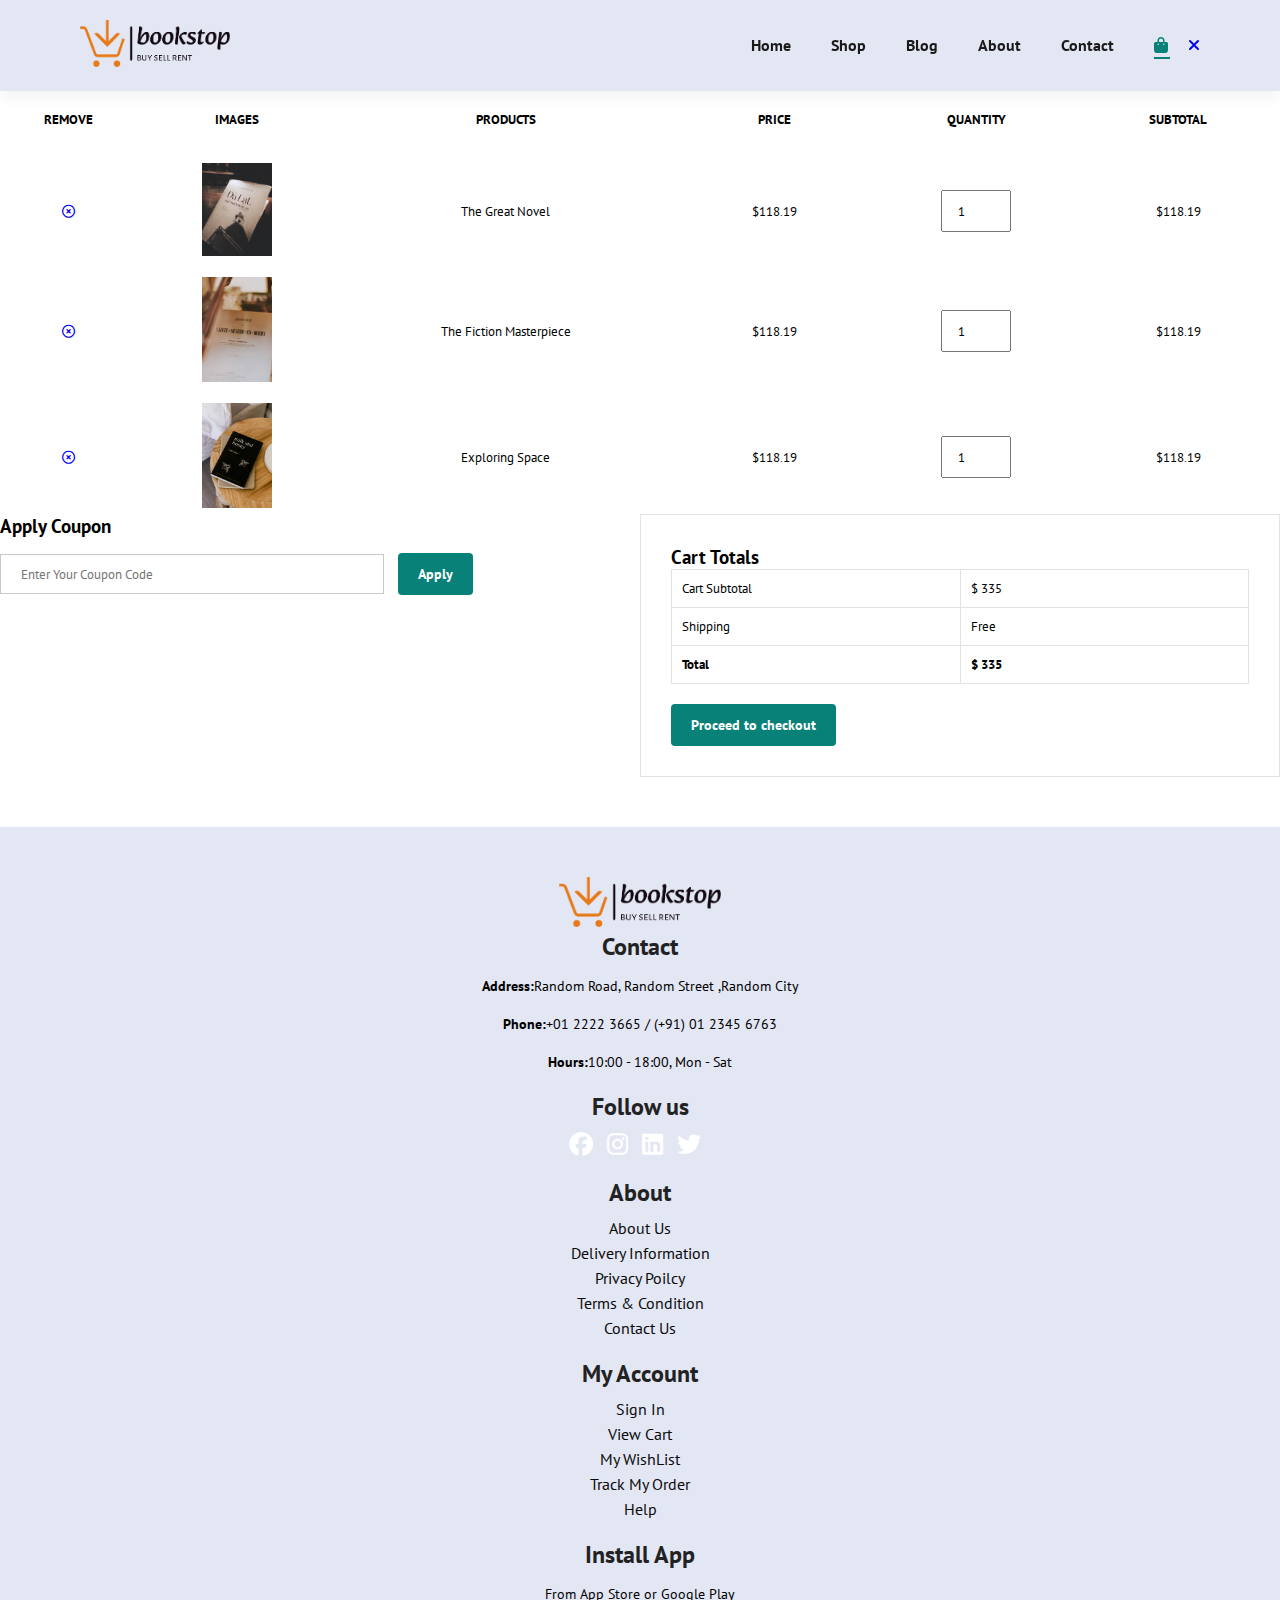
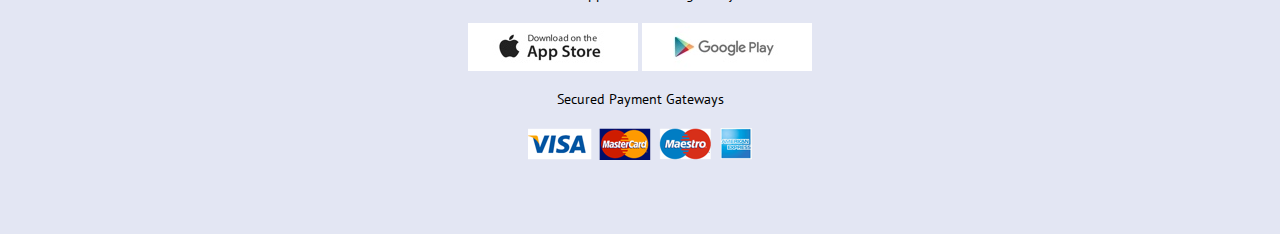
<file: sub-pages/cart.html>
<!DOCTYPE html>
<html lang="en">
  <head>
    <meta charset="UTF-8" />
    <meta name="viewport" content="width=device-width, initial-scale=1.0" />
    <title>Cart</title>
    <link rel="shortcut icon" href="../assets/icon.png" type="image/.png" />
    <link
      rel="stylesheet"
      href="https://cdnjs.cloudflare.com/ajax/libs/font-awesome/6.4.0/css/all.min.css"
    />
    <link rel="stylesheet" href="../css/style.css" />
    <link rel="stylesheet" href="../css/responsiveHome.css" />
    <link rel="stylesheet" href="../css/Post an ad.css" />
    <link rel="stylesheet" href="../css/shop.css" />
    <link rel="stylesheet" href="../css/about.css" />
    <link rel="stylesheet" href="../css/contact.css" />
    <link rel="stylesheet" href="../css/cart.css" />
  </head>
  <body>
    <section id="header">
      <a href="../index.html"
        ><img src="../assets/logo.png" alt="logo" class="logo"
      /></a>
      <div>
        <ul id="navbar">
          <li><a href="../index.html">Home</a></li>
          <li><a href="../sub-pages/shop.html">Shop</a></li>
          <li><a href="../sub-pages/Post an ad.html">Blog</a></li>
          <li><a href="../sub-pages/about.html">About</a></li>
          <li><a href="../sub-pages/contact.html">Contact</a></li>
          <li class="lg-bag">
            <a class="active" href="../sub-pages/cart.html"
              ><i class="fa-solid fa-bag-shopping"></i
            ></a>
          </li>
          <a href="#" id="close"><i class="fa-solid fa-xmark"></i></a>
        </ul>
      </div>

    </section>
  
    <section id="cart" class="section-p1">
      <table width="100%">
        <thead>
          <tr>
            <td>REMOVE</td>
            <td>IMAGES</td>
            <td>PRODUCTS</td>
            <td>PRICE</td>
            <td>QUANTITY</td>
            <td>SUBTOTAL</td>
          </tr>
        </thead>
        <tbody>
          <tr>
            <td>
              <a href="#"><i class="fa-regular fa-circle-xmark"></i></a>
            </td>
            <td><img src="../assets/products/f1.jpg" alt="P-1" /></td>
            <td>The Great Novel</td>
            <td>$118.19</td>
            <td><input type="number" value="1" /></td>
            <td>$118.19</td>
          </tr>
          <tr>
            <td>
              <a href="#"><i class="fa-regular fa-circle-xmark"></i></a>
            </td>
            <td><img src="../assets/products/f2.jpg" alt="P-1" /></td>
            <td>The Fiction Masterpiece</td>
            <td>$118.19</td>
            <td><input type="number" value="1" /></td>
            <td>$118.19</td>
          </tr>
          <tr>
            <td>
              <a href="#"><i class="fa-regular fa-circle-xmark"></i></a>
            </td>
            <td><img src="../assets/products/f3.jpg" alt="P-1" /></td>
            <td>Exploring Space</td>
            <td>$118.19</td>
            <td><input type="number" value="1" /></td>
            <td>$118.19</td>
          </tr>
        </tbody>
      </table>
    </section>
    <section id="cart-add" class="section-p1">
      <div id="coupon">
        <h3>Apply Coupon</h3>
        <div>
          <input type="text" placeholder="Enter Your Coupon Code" />
          <button class="normal">Apply</button>
        </div>
      </div>
      <div id="sub-total">
        <h3>Cart Totals</h3>
        <table>
          <tr>
            <td>Cart Subtotal</td>
            <td>$ 335</td>
          </tr>
          <tr>
            <td>Shipping</td>
            <td>Free</td>
          </tr>
          <tr>
            <td><strong>Total</strong></td>
            <td><strong>$ 335</strong></td>
          </tr>
        </table>
        <button class="normal">Proceed to checkout</button>
      </div>
    </section>
    <footer class="section-p1">
      <div class="col">
        <img src="../assets/logo.png" alt="logo" class="logoS" style="height: 50px; width: auto;"/>
        <h4>Contact</h4>
        <p>
          <strong>Address:</strong>Random Road, Random Street ,Random City
        </p>
        <p><strong>Phone:</strong>+01 2222 3665 / (+91) 01 2345 6763</p>
        <p><strong>Hours:</strong>10:00 - 18:00, Mon - Sat</p>
        <div class="follow">
          <h4>Follow us</h4>
          <div class="icon">
            <i class="fa-brands fa-facebook"></i>
            <i class="fa-brands fa-instagram"></i>
            <i class="fa-brands fa-linkedin"></i>
            <i class="fa-brands fa-twitter"></i>
          </div>
        </div>
      </div>
      <div class="col">
        <h4>About</h4>
        <a href="#">About Us</a>
        <a href="#">Delivery Information</a>
        <a href="#">Privacy Poilcy</a>
        <a href="#">Terms & Condition</a>
        <a href="#">Contact Us</a>
      </div>
      <div class="col">
        <h4>My Account</h4>
        <a href="#">Sign In</a>
        <a href="#">View Cart</a>
        <a href="#">My WishList</a>
        <a href="#">Track My Order</a>
        <a href="#">Help</a>
      </div>
      <div class="col install">
        <h4>Install App</h4>
        <p>From App Store or Google Play</p>
        <div class="row">
          <img src="../assets/pay/app.jpg" alt="app" />
          <img src="../assets/pay/play.jpg" alt="play" />
        </div>
        <p>Secured Payment Gateways</p>
        <img src="../assets/pay/pay.png" alt="pay" />
      </div>
     
    </footer>
    <script src="../js/responsiveHome.js"></script>
  </body>
</html>
</file>
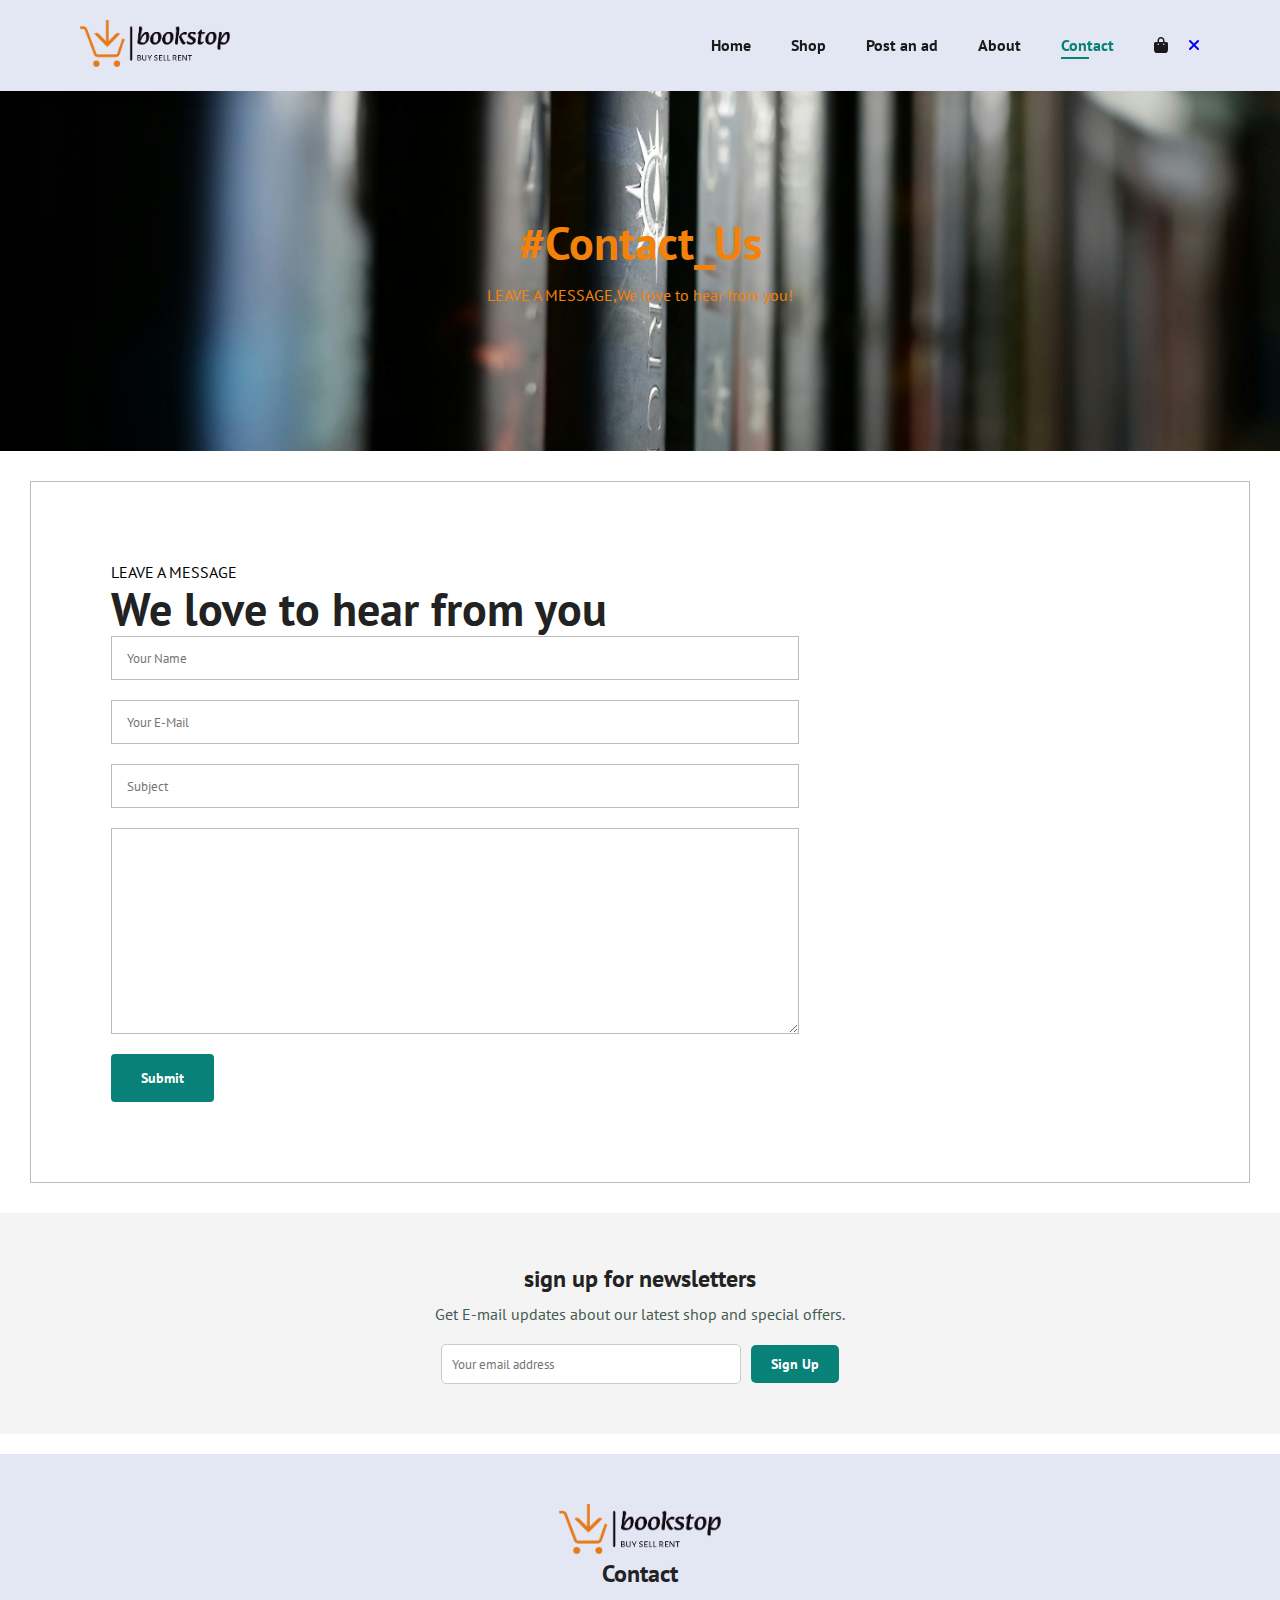
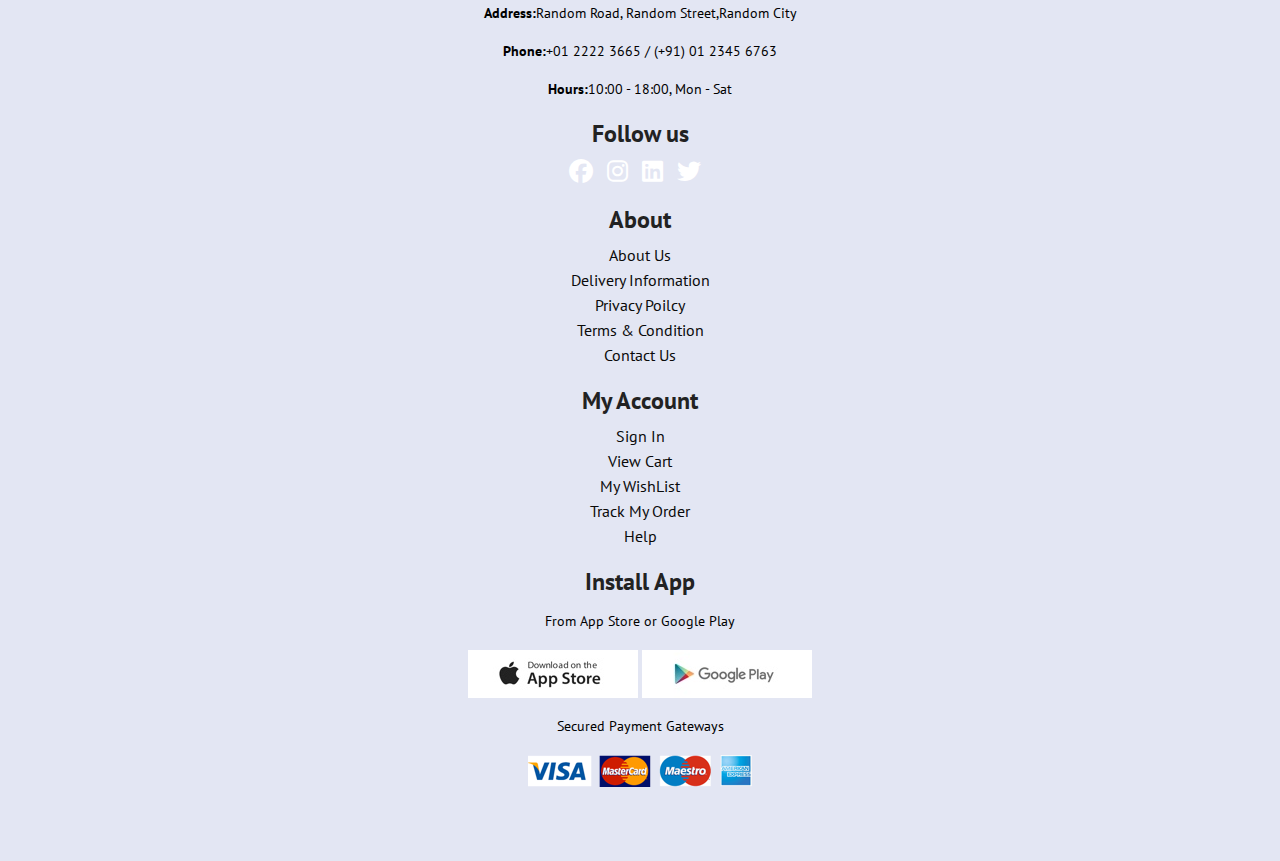
<file: sub-pages/contact.html>
<!DOCTYPE html>
<html lang="en">
  <head>
    <meta charset="UTF-8" />
    <meta name="viewport" content="width=device-width, initial-scale=1.0" />
    <title>Contact</title>
    <link rel="shortcut icon" href="../assets/icon.png" type="image/.png">
    <link
      rel="stylesheet"
      href="https://cdnjs.cloudflare.com/ajax/libs/font-awesome/6.4.0/css/all.min.css"
    />
    <link rel="stylesheet" href="../css/style.css" />
    <link rel="stylesheet" href="../css/responsiveHome.css" />
    <link rel="stylesheet" href="../css/Post an ad.css" />
    <link rel="stylesheet" href="../css/shop.css" />
    <link rel="stylesheet" href="../css/about.css" />
    <link rel="stylesheet" href="../css/contact.css" />
  </head>
  <body>
    <section id="header">
      <a href="../index.html"><img src="../assets/logo.png" alt="logo" class="logo" /></a>
      <div>
        <ul id="navbar">
          <li><a href="../index.html">Home</a></li>
          <li><a href="../sub-pages/shop.html">Shop</a></li>
          <li><a href="../sub-pages/Post an ad.html">Post an ad</a></li>
          <li><a href="../sub-pages/about.html">About</a></li>
          <li>
            <a class="active" href="../sub-pages/contact.html">Contact</a>
          </li>
          <li class="lg-bag">
            <a href="../sub-pages/cart.html"
              ><i class="fa-solid fa-bag-shopping"></i
            ></a>
          </li>
          <a href="#" id="close"><i class="fa-solid fa-xmark"></i></a>
        </ul>
      </div>
      
    </section>
    <section id="page-header" class="about-header">
      <h2>#Contact_Us</h2>
      <p>LEAVE A MESSAGE,We love to hear from you!</p>
    </section>
    </section>
    <section id="form-details">
      <form action="">
        <span>LEAVE A MESSAGE</span>
        <h2>We love to hear from you</h2>
        <input type="text" placeholder="Your Name" />
        <input type="email" placeholder="Your E-Mail" />
        <input type="text" placeholder="Subject" />
        <textarea name="" id="" cols="30" rows="10"></textarea>
        <button type="submit" class="normal">Submit</button>
      </form>
    </section>
    <section id="newsletter" class="section-p1 section-m1">
      <div class="newstext">
        <h4>sign up for newsletters</h4>
        <p>
          Get E-mail updates about our latest shop and
          <span>special offers.</span>
        </p>
      </div>
      <div class="form">
        <input type="text" placeholder="Your email address" />
        <button class="normal">Sign Up</button>
      </div>
    </section>
    <footer class="section-p1">
      <div class="col">
        <img src="../assets/logo.png" alt="logo" class="logoS" style="height: 50px; width: auto;" />
        <h4>Contact</h4>
        <p>
          <strong>Address:</strong>Random Road, Random Street,Random City
        </p>
        <p><strong>Phone:</strong>+01 2222 3665 / (+91) 01 2345 6763</p>
        <p><strong>Hours:</strong>10:00 - 18:00, Mon - Sat</p>
        <div class="follow">
          <h4>Follow us</h4>
          <div class="icon">
            <i class="fa-brands fa-facebook"></i>
            <i class="fa-brands fa-instagram"></i>
            <i class="fa-brands fa-linkedin"></i>
            <i class="fa-brands fa-twitter"></i>
          </div>
        </div>
      </div>
      <div class="col">
        <h4>About</h4>
        <a href="#">About Us</a>
        <a href="#">Delivery Information</a>
        <a href="#">Privacy Poilcy</a>
        <a href="#">Terms & Condition</a>
        <a href="#">Contact Us</a>
      </div>
      <div class="col">
        <h4>My Account</h4>
        <a href="#">Sign In</a>
        <a href="#">View Cart</a>
        <a href="#">My WishList</a>
        <a href="#">Track My Order</a>
        <a href="#">Help</a>
      </div>
      <div class="col install">
        <h4>Install App</h4>
        <p>From App Store or Google Play</p>
        <div class="row">
          <img src="../assets/pay/app.jpg" alt="app" />
          <img src="../assets/pay/play.jpg" alt="play" />
        </div>
        <p>Secured Payment Gateways</p>
        <img src="../assets/pay/pay.png" alt="pay" />
      </div>
    </footer>
    <script src="../js/responsiveHome.js"></script>
  </body>
</html>
</file>
<file: css/style.css>
@import url('https://fonts.googleapis.com/css2?family=PT+Sans:ital@1&display=swap');

/* Scrollbar */
::-webkit-scrollbar {
  width: 12px;
}

::-webkit-scrollbar-thumb {
  background-color: #E3E6F3;
  border-radius: 4px;
}

/* Global Styles */
* {
  margin: 0;
  padding: 0;
  box-sizing: border-box;
  font-family: 'PT Sans', sans-serif;
}

html {
  scroll-behavior: smooth;
}

h1 {
  font-size: 50px;
  line-height: 64px;
  color: #222;
}

h2 {
  font-size: 46px;
  line-height: 54px;
  color: #222;
}

h4 {
  font-size: 20px;
  color: #222;
}

h6 {
  font-weight: 700;
  font-size: 12px;
}

p {
  font-size: 16px;
  color: #465b52;
  margin: 15px 0 20px 0;
}

button.normal {
  font-size: 14px;
  font-weight: 600;
  padding: 15px 30px;
  color: #000;
  background-color: #fff;
  border-radius: 4px;
  cursor: pointer;
  border: none;
  outline: none;
  transition: all 0.3s ease;
}

button.white {
  font-size: 13px;
  font-weight: 600;
  padding: 11px 18px;
  color: #ffffff;
  background-color: transparent;
  cursor: pointer;
  border: 1px solid white;
  outline: none;
  transition: all 0.3s ease;
}

body {
  width: 100%;
}

/* Header */
#header {
  display: flex;
  align-items: center;
  justify-content: space-between;
  padding: 20px 80px;
  background-color: #E3E6F3;
  box-shadow: 0 5px 15px rgba(0, 0, 0, 0.06);
  z-index: 999;
  position: sticky;
  top: 0;
  left: 0;
}

#header .logo {
  width: 150px;  
  height: auto; 
}

#navbar {
  display: flex;
  align-items: center;
  justify-content: center;
}

#navbar li {
  list-style: none;
  padding: 0 20px;
  position: relative;
}

#navbar li a {
  cursor: pointer;
  text-decoration: none;
  font-size: 1rem;
  font-weight: 600;
  color: #1a1a1a;
  transition: all 0.3s ease;
}

#navbar li a:hover,
#navbar li a.active {
  color: #088178;
}

#navbar li a:hover::after,
#navbar li a.active::after {
  content: "";
  width: 30%;
  height: 2px;
  background-color: #088178;
  position: absolute;
  bottom: -4px;
  left: 20px;
}

/* Hero Section */
#hero {
  background: url(../assets/hero4.png);
  height: 90vh;
  width: 100%;
  background-size: contain;
  background-color:#e3e3e3;
  background-position: right top; /* Adjusted position to shift the image to the right */
  background-repeat: no-repeat; /* Ensures the image doesn't repeat */
  padding: 0 80px;
  display: flex;
  flex-direction: column;
  align-items: flex-start;
  justify-content: center;
}


#hero h4 {
  padding-bottom: 15px;
}

#hero h1 {
  color: #088178;
}

#hero button {
  background: url(../assets/button.png);
  background-color: transparent;
  color: #088178;
  border: 0;
  padding: 14px 80px 14px 65px;
  background-repeat: no-repeat;
  cursor: pointer;
  font-weight: 700;
  font-size: 15px;
}

/* Feature Section */
#feature {
  display: flex;
  align-items: center;
  justify-content: space-between;
  flex-wrap: wrap;
}

#feature .fe-box {
  width: 180px;
  text-align: center;
  padding: 25px 15px;
  box-shadow: 20px 20px 34px rgba(0, 0, 0, 0.03);
  border: 1px solid #cce7d0;
  border-radius: 4px;
  margin: 15px 0;
  cursor: pointer;
}

#feature .fe-box:hover {
  box-shadow: 10px 10px 54px rgba(70, 62, 221, 0.1);
}

#feature .fe-box img {
  width: 100%;
  margin-bottom: 10px;
}

.fe-box h6 {
  display: inline-block;
  padding: 9px 8px 6px 8px;
  line-height: 1;
  border-radius: 4px;
  color: #088178;
  background-color: #fddde4;
}

#feature .fe-box:nth-child(2) h6 {
  background-color: #cdebbc;
}

#feature .fe-box:nth-child(3) h6 {
  background-color: #d1e8f2;
}

#feature .fe-box:nth-child(4) h6 {
  background-color: #f6dbf6;
}

#feature .fe-box:nth-child(5) h6 {
  background-color: #cdd4f8;
}

#feature .fe-box:nth-child(6) h6 {
  background-color: #fff2e5;
}

/* Products Section */
#product1 {
  text-align: center;
}

#product1 .pro-container {
  width: 100%;
  display: flex;
  flex-direction: row;
  justify-content: space-between;
  align-items: center;
  flex-wrap: wrap;
}

#product1 .pro {
  width: 23%;
  min-width: 250px;
  padding: 10px 12px;
  border: 1px solid #cce7d0;
  border-radius: 25px;
  cursor: pointer;
  box-shadow: 20px 20px 30px rgba(0, 0, 0, 0.02);
  margin: 15px 0;
  transition: all 0.3s ease;
  position: relative;
}

#product1 .pro:hover {
  box-shadow: 20px 20px 30px rgba(0, 0, 0, 0.06);
}

#product1 .pro img {
  width: 100%;
  border-radius: 20px;
}

#product1 .pro .des {
  text-align: start;
  padding: 10px 0;
}

#product1 .pro .des span {
  color: #606063;
  font-size: 12px;
}

#product1 .pro .des h5 {
  padding-top: 7px;
  color: #1a1a1a;
  font-size: 14px;
}

#product1 .pro .des i {
  font-size: 12px;
  color: rgb(243, 181, 25);
}

#product1 .pro .des h4 {
  padding-top: 7px;
  font-size: 15px;
  font-weight: 700;
  color: #088178;
}

#product1 .pro .cart {
  width: 40px;
  height: 40px;
  line-height: 40px;
  border-radius: 50px;
  background-color: #e8f6ea;
  font-weight: 500;
  color: #088178;
  position: absolute;
  bottom: 20px;
  right: 10px;
}

/* Banners Section */
#banner {
  display: flex;
  flex-direction: column;
  justify-content: center;
  align-items: center;
  text-align: center;
  background: url(../assets/banner/b2.jpg);
  width: 100%;
  height: 40vh;
  background-size: cover;
  background-position: center;
}

#banner h4 {
  color: white;
  font-size: 16px;
}

#banner h2 {
  color: white;
  font-size: 30px;
  padding: 10px 0;
}

#banner h2 span {
  color: #ef3636;
}

#banner button:hover {
  background-color: #ef3636;
  color: #fff;
}

#sm-banner {
  display: flex;
  justify-content: space-between;
  flex-wrap: wrap;
}

#sm-banner .bannner-box {
  display: flex;
  flex-direction: column;
  justify-content: center;
  align-items: flex-start;
  background: url(../assets/banner/b17.jpg);
  width: 570px;
  height: 50vh;
  background-size: cover;
  background-position: center;
  padding: 30px;
}

#sm-banner .bannner-box:nth-child(2) {
  background: url(../assets/banner/b16.jpg);
}

#sm-banner .bannner-box h2 {
  color: white;
}

#sm-banner .bannner-box button {
  color: white;
  background: #088178;
}

/* Footer */
footer {
  background:#E3E6F3;
  color:#000;
  text-align: center;
  padding: 40px 0;
  margin-top: 20px;
}

footer .footer-logo {
  width: 150px;
  margin-bottom: 20px;
}

footer .social-icons {
  margin-bottom: 20px;
}

footer .social-icons a {
  color:#000;
  margin: 0 10px;
  text-decoration: none;
  font-size: 20px;
}

footer .social-icons a:hover {
  color: #088178;
}

footer p {
  font-size: 14px;
  color:#000;
}
</file>
<file: css/responsiveHome.css>
@media screen and (max-width:799px) {
    .section-p1 {
        padding: 40px 40px;
    }

    #navbar {
        display: flex;
        flex-direction: column;
        align-items: flex-start;
        justify-content: flex-start;
        position: fixed;
        top: 0;
        right: -300px;
        height: 100vh;
        width: 300px;
        background-color: #E3E6F3;
        box-shadow: 0 40px 60pc rgba(0, 0, 0, 0.1);
        padding: 80px 0 0 10px;
        transition: all 0.4s ease;
    }

    #navbar.active {
        right: 0;
    }

    #navbar li {
        margin-bottom: 25px;
    }

    #mobile {
        display: flex;
        align-items: center;
    }

    #mobile i {
        color: #1a1a1a;
        font-size: 24px;
        padding-left: 20px;
    }

    #close {
        display: initial;
        font-size: 24px;
        position: absolute;
        top: 30px;
        left: 30px;
        color: #222;
    }

    .lg-bag {
        display: none;
    }

    #hero {
        height: 70vh;
        padding: 0 80px;
        background-position: top 30% right 30%;
    }

    #feature {
        justify-content: center;

    }

    #feature .fe-box {
        margin: 15px 15px;
    }

    #product1 .pro-container {
        justify-content: center;
    }

    #product1 .pro {
        margin: 15px;
    }

    #banner {
        height: 20vh;
    }

    #sm-banner .bannner-box {
        min-width: 100%;
        height: 30vh;
    }

    #sm-banner .bannner-box:nth-child(2) {
        background-position: center;
        background-repeat: no-repeat;
        background-size: cover;
    }

    #banner3 {
        padding: 0 40px;
    }

    #banner3 .banner-box {
        width: 28%;
    }

    #newsletter .form {
        width: 70%;
    }
}

@media screen and (max-width:477px) {
    #navbar {
       width: 225px;
    }
    .section-p1{
        padding: 20px;
    }
    #header {
        padding: 10px 30px;
    }

    #hero {
        padding: 0 20px;
        background-position: 55%;
    }
    h2 {
        font-size: 32px;
    }
    h1{
        font-size: 38px;
    }
    #feature .fe-box {
        width: 155px;
        margin: 0 0 15px 0;
    }
    #feature {
        justify-content: space-between;
    }
    #product1 .pro {
       width: 100%;
    }
    #banner {
        height: 40vh;
    }
    #sm-banner .bannner-box {
        height: 40vh;
    }
    #sm-banner .bannner-box:nth-child(2) {
        margin-top: 20px;
    }
    #banner3 {
        padding: 0 20px;
    }
    #banner3 .banner-box {
        width: 100%;
    }
    #newsletter {
        padding: 40px 20px;
    }
    #newsletter .form {
        width: 100%;
    }
    footer .copyright {
        text-align: start;
    }
}
</file>
<file: css/Post an ad.css>
@import url(../css/style.css);
@import url(../css/responsiveHome.css);

#page-header.blog-header {
    background: url(../assets/banner/b19.jpg);
    background-position: center;
    background-size: cover;
    padding: 100px 0;
    text-align: center;
    color: #fff;
}

#page-header.blog-header h2 {
    font-size: 2.5rem;
    margin: 0;
}

#page-header.blog-header p {
    font-size: 1.2rem;
    margin: 10px 0 0;
}

#post-ad {
    padding: 50px 150px;
    background: #f4f4f4;
}

#post-ad h2 {
    font-size: 2rem;
    margin-bottom: 20px;
    text-align: center;
}

#post-ad .form-group {
    margin-bottom: 15px;
}

#post-ad .form-group label {
    display: block;
    margin-bottom: 5px;
    font-weight: bold;
}

#post-ad .form-group input,
#post-ad .form-group select,
#post-ad .form-group textarea {
    width: 100%;
    padding: 10px;
    border: 1px solid #ccc;
    border-radius: 5px;
    box-sizing: border-box;
}

#post-ad .form-group textarea {
    resize: vertical;
}

#post-ad button {
    display: block;
    width: 100%;
    padding: 15px;
    background-color: #088178;
    color: #fff;
    border: none;
    border-radius: 5px;
    font-size: 1rem;
    cursor: pointer;
    transition: background-color 0.3s;
}

#post-ad button:hover {
    background-color: #065f60;
}

#newsletter {
    padding: 50px 150px;
    background: #f4f4f4;
    text-align: center;
}

#newsletter .newstext {
    margin-bottom: 20px;
}

#newsletter .newstext h4 {
    font-size: 1.5rem;
    margin: 0;
}

#newsletter .newstext p {
    font-size: 1rem;
    margin: 10px 0 0;
}

#newsletter .form {
    display: flex;
    justify-content: center;
    align-items: center;
}

#newsletter .form input {
    width: 300px;
    padding: 10px;
    border: 1px solid #ccc;
    border-radius: 5px;
    margin-right: 10px;
}

#newsletter .form button {
    padding: 10px 20px;
    background-color: #088178;
    color: #fff;
    border: none;
    border-radius: 5px;
    cursor: pointer;
    transition: background-color 0.3s;
}

#newsletter .form button:hover {
    background-color: #065f60;
}

footer {
    padding: 50px 150px;
    background:#0d0d0d
    color: #fff;
}

footer .col {
    margin-bottom: 20px;
}

footer .col h4 {
    font-size: 1.5rem;
    margin-bottom: 10px;
}

footer .col a {
    display: block;
    color: #0a0a0a;
    text-decoration: none;
    margin-bottom: 5px;
}

footer .col a:hover {
    color: #088178;
}

footer .follow .icon i {
    font-size: 1.5rem;
    margin-right: 10px;
    color: #fff;
    transition: color 0.3s;
}

footer .follow .icon i:hover {
    color: #088178;
}
</file>
<file: css/shop.css>
#page-header{
    background-image: url(../assets/banner/b1.jpg);
    background-size: cover;
    width: 100%;
    height: 40vh;
    display: flex;
    flex-direction: column;
    justify-content: center;
    text-align: center;
    align-items: center;
    padding: 14px;
    
}
#page-header h2,
#page-header p{
    color: rgb(243, 130, 10);
}

#pagination{
    text-align: center;
}
#pagination a{
    text-decoration: none;
    background-color: #088178;
    padding: 15px 20px;
    border-radius: 4px;
    color: white;
    font-weight: 600;
}
#pagination a i{
    font-size: 16px;
    font-weight: 600;
}
</file>
<file: css/about.css>
#page-header.about-header{
    background: url(../assets/banner/b1.jpg);
    background-position: center;
    background-size: cover;
}

#about-head img{
    width: 50%;
    height: auto;
}
#about-head{
    display: flex;
    align-items: center;
}
#about-head div{
    padding-left: 40px;
}
#about-app{
    text-align:center;
}
</file>
<file: css/contact.css>
#form-details{
    display: flex;
    justify-content: space-between;
    align-items: center;
    margin: 30px;
    padding: 80px;
    border: 1px solid #bdbbbb;
}
#form-details form{
    width: 65%;
    display: flex;
    flex-direction: column;
    align-items: flex-start;
}

#form-details form input,
#form-details form textarea{
    width: 100%;
    padding: 12px 15px;
    outline: none;
    margin-bottom: 20px;
    border: 1px solid #bdbaba;
}
#form-details form button{
    background-color: #088178;
    color: white;
}

#form-details .people div{
    padding-bottom: 25px;
    display: flex;
    align-items: flex-start;
}
#form-details .people div img{
    width: 65px;
    height: 65px;
    object-fit: cover;
    margin-right: 15px;
}
#form-details .people div p{
    margin: 0;
    font-size: 13px;
    line-height: 25px;
}
#form-details .people div span{
    display: block;
    font-size: 16px;
    font-weight: 600;
    color: black;
}
</file>
<file: css/cart.css>
#cart table img {
    width: 70px;
}

#cart table td:nth-child(1) {
    width: 100px;
    text-align: center;
}

#cart table td:nth-child(2) {
    width: 150px;
    text-align: center;
}

#cart table td:nth-child(3) {
    width: 250px;
    text-align: center;
}

#cart table td:nth-child(4),
#cart table td:nth-child(5),
#cart table td:nth-child(6) {
    width: 150px;
    text-align: center;
}

#cart table td:nth-child(5) input {
    width: 70px;
    padding: 10px 5px 10px 15px;
    outline: none;
}

#cart table thead {
    border: 1px solid #c8cac7;
    border-left: none;
    border-right: none;
}

#cart table thead td {
    font-weight: 700;
    text-transform: uppercase;
    font-size: 13px;
    padding: 18px 0;
}

#cart table tbody tr td {
    padding-top: 15px;
}

#cart table td {
    font-size: 13px;
}

#cart-add {
    display: flex;
    flex-wrap: wrap;
    justify-content: space-between;
}

#coupon {
    width: 50%;
    margin-bottom: 30px;
}

#coupon h3,
#sub-total {
    padding-bottom: 15px;
}

#coupon input {
    padding: 10px 20px;
    outline: none;
    width: 60%;
    margin-right: 10px;
    border: 1px solid #c8cac7;
}

#coupon button,
#sub-total button {
    background-color: #088178;
    color: white;
    padding: 12px 20px;
}

#sub-total {
    width: 50%;
    margin-bottom: 30px;
    border: 1px solid #e2e2e2;
    padding: 30px;
}

#sub-total table {
    border-collapse: collapse;
    width: 100%;
    margin-bottom: 20px;
}

#sub-total table td {
    width: 50%;
    border: 1px solid #e2e2e2;
    padding: 10px;
    font-size: 13px;
}
</file>
